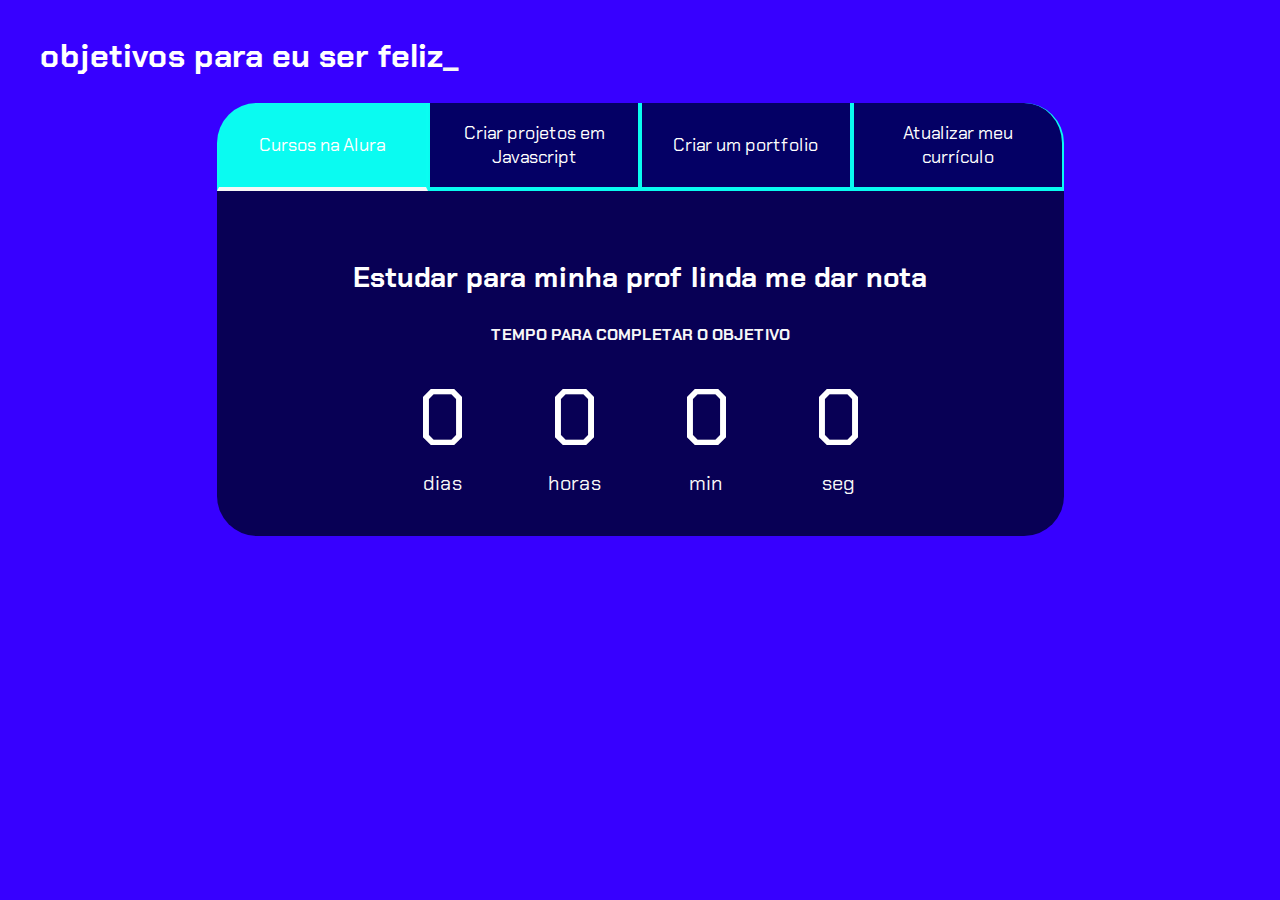
<file: index.html>
<!DOCTYPE html>
<html lang="pt-br">

<head>
    <meta charset="UTF-8">
    <meta name="viewport" content="width=device-width, initial-scale=1.0">
    <title>Meus objetivos do ano</title>
    <link rel="stylesheet" href="style.css">
</head>

<body>
    <section class="conteudo-principal">
        <h2 class="titulo-principal"> objetivos para eu ser feliz<span>_</span></h2>
        <div class="conteudo">
            <div class="botoes">
                <button class="botao ativo">Cursos na Alura</button>
                <button class="botao">Criar projetos em Javascript</button>
                <button class="botao">Criar um portfolio</button>
                <button class="botao">Atualizar meu currículo</button>
            </div>
            <div class="abas-textos">
                <div class="aba-conteudo ativo">
                    <h3 class="aba-conteudo-titulo-principal">Estudar para minha prof linda me dar nota</h3>
                    <h4 class="aba-conteudo-titulo-secundario">Tempo para completar o objetivo</h4>
                    <div class="contador">
                        <div class="contador-digito">
                            <p class="contador-digito-numero" id="dias0"></p>
                            <p class="contador-digito-texto">dias</p>
                        </div>
                        <div class="contador-digito">
                            <p class="contador-digito-numero" id="horas0"></p>
                            <p class="contador-digito-texto">horas</p>
                        </div>
                        <div class="contador-digito">
                            <p class="contador-digito-numero" id="min0"></p>
                            <p class="contador-digito-texto">min</p>
                        </div>
                        <div class="contador-digito">
                            <p class="contador-digito-numero" id="seg0"></p>
                            <p class="contador-digito-texto">seg</p>
                        </div>
                    </div>
                </div>
                <div class="aba-conteudo">
                    <h3 class="aba-conteudo-titulo-principal">Criar 5 projetos que a agrade</h3>
                    <h4 class="aba-conteudo-titulo-secundario">Tempo para completar o objetivo</h4>
                    <div class="contador">
                        <div class="contador-digito">
                            <p class="contador-digito-numero" id="dias1"></p>
                            <p class="contador-digito-texto">dias</p>
                        </div>
                        <div class="contador-digito">
                            <p class="contador-digito-numero" id="horas1"></p>
                            <p class="contador-digito-texto">horas</p>
                        </div>
                        <div class="contador-digito">
                            <p class="contador-digito-numero" id="min1"></p>
                            <p class="contador-digito-texto">min</p>
                        </div>
                        <div class="contador-digito">
                            <p class="contador-digito-numero" id="seg1"></p>
                            <p class="contador-digito-texto">seg</p>
                        </div>
                    </div>
                </div>
                <div class="aba-conteudo">
                    <h3 class="aba-conteudo-titulo-principal">Criar um portfolio com os meus 3 melhores projetos</h3>
                    <h4 class="aba-conteudo-titulo-secundario">Tempo para completar o objetivo</h4>
                    <div class="contador">
                        <div class="contador-digito">
                            <p class="contador-digito-numero" id="dias2"></p>
                            <p class="contador-digito-texto">dias</p>
                        </div>
                        <div class="contador-digito">
                            <p class="contador-digito-numero" id="horas2"></p>
                            <p class="contador-digito-texto">horas</p>
                        </div>
                        <div class="contador-digito">
                            <p class="contador-digito-numero" id="min2"></p>
                            <p class="contador-digito-texto">min</p>
                        </div>
                        <div class="contador-digito">
                            <p class="contador-digito-numero" id="seg2"></p>
                            <p class="contador-digito-texto">seg</p>
                        </div>
                    </div>
                </div>
                <div class="aba-conteudo">
                    <h3 class="aba-conteudo-titulo-principal">Atualizar meu curriculo com os certificados da Alura</h3>
                    <h4 class="aba-conteudo-titulo-secundario">Tempo para completar o objetivo</h4>
                    <div class="contador">
                        <div class="contador-digito">
                            <p class="contador-digito-numero" id="dias3"></p>
                            <p class="contador-digito-texto">dias</p>
                        </div>
                        <div class="contador-digito">
                            <p class="contador-digito-numero" id="horas3"></p>
                            <p class="contador-digito-texto">horas</p>
                        </div>
                        <div class="contador-digito">
                            <p class="contador-digito-numero" id="min3"></p>
                            <p class="contador-digito-texto">min</p>
                        </div>
                        <div class="contador-digito">
                            <p class="contador-digito-numero" id="seg3"></p>
                            <p class="contador-digito-texto">seg</p>
                        </div>
                    </div>
                </div>
            </div>
        </div>
    </section>
    <script src="main.js"></script>
</body>

</html>
</file>
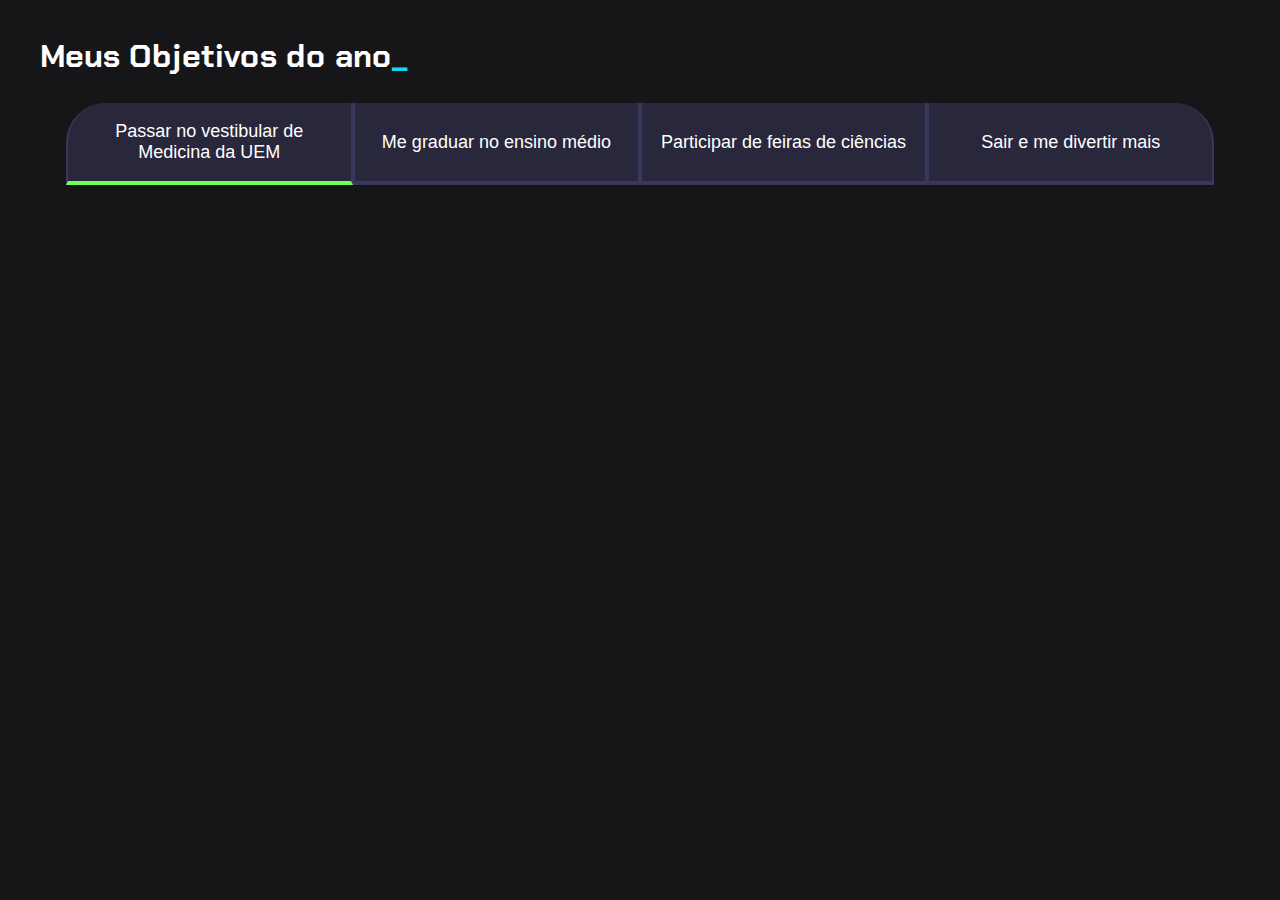
<file: 3D-main/3D-main/index.html>
<!DOCTYPE html>
<html lang="pt-br">
<head>
    <meta charset="UTF-8">
    <link rel="stylesheet" href="syyle.css">
    <meta http-equiv="X-UA-Compatible" content="IE=edge">
    <meta name="viewport" content="width=device-width, initial-scale=1.0">
    <title>Crevelaro, o agiota</title>
</head>
<body>

    <section class="conteudo-principal">
        <h2 class="titulo-principal">Meus Objetivos do ano<span>_</span></h2>

        <div class="botoes">
            <button class="botao ativo">Passar no vestibular de Medicina da UEM</button>
            <button class="botao">Me graduar no ensino médio</button>
            <button class="botao">Participar de feiras de ciências</button>
            <button class="botao">Sair e me divertir mais</button>

        </div>
    </section>
    <script src="main.js"></script>
</body>
</html>
</file>
<file: style.css>
@import url('https://fonts.googleapis.com/css2?family=Chakra+Petch:wght@400;700&display=swap');

:root {
    --cor-de-fundo: #3700ff;
    --verde: #f7f7f7;
    --branco: #ffffff;
    --botao-ativo: #0afdf1fd;
    --botao-inativo: rgba(2, 0, 95, 0.966);
    --texto-fundo: rgb(8, 0, 85);
}

body {
    background-color: var(--cor-de-fundo);
    color: var(--branco);
    font-family: 'Chakra Petch', sans-serif;
}


.conteudo-principal {
    display: flex;
    flex-direction: column;
    justify-content: center;
    align-items: center;
    max-width: 1200px;
    width: 100%;
    margin: 0 auto;
}

.titulo-principal {
    text-align: left;
    width: 100%;
    font-size: 32px;
}

.titulo-principal span {
    color: var(--verde);
}


.botao {
    font-family: 'Chakra Petch', sans-serif;
    background-color: var(--botao-inativo);
    color: var(--branco);
    display: flex;
    justify-content: center;
    padding: 1em;
    font-size: 18px;
    align-items: center;
    width: 100%;
    border-bottom: 4px solid var(--botao-ativo);
    border-left: 2px solid var(--botao-ativo);
    border-right: 2px solid var(--botao-ativo);
    border-top: none;
}

.botao:first-child {
    border-radius: 40px 40px 0 0;
}

.botoes {
    display: block;
}

.botao.ativo{
    background-color: var(--botao-ativo);
    border-bottom: 4px solid var(--verde);
}

.abas-textos{
    background-color: var(--texto-fundo);
    padding: 40px;
    border-radius: 0 0 40px 40px;
}
.aba-conteudo.ativo{
    display:block;
}

.aba-conteudo{
    display: none;
}

.aba-conteudo-titulo-principal{
    font-size: 28px;
    text-align: center;
}
.aba-conteudo-titulo-secundario{
    text-align: center;
    color: var(--verde);
    text-transform: uppercase;
}

.contador{
    display:flex;
    justify-content: center;
    flex-wrap: wrap;
}
.contador-digito{
    padding: 0 16px;
    text-align: center;
    min-width: 100px;
}

.contador-digito-numero{
    font-size: 80px;
    margin: 0;

}

.contador-digito-texto{
    color: var(--verde);
    font-size: 20px;
    margin: 0;

}

@media screen and (min-width: 768px) {
    .botoes {
        display: flex;
    }

    .botao:first-child {
        border-radius: 40px 0 0 0;
    }

    .botao:last-child {
        border-radius: 0 40px 0 0;
    }
}
</file>
<file: 3D-main/3D-main/syyle.css>
@import url('https://fonts.googleapis.com/css?family=Chakra+Petch:wght@400;700&display=swap');

:root {
  --cor-de-fundo: #161618;
  --verde: #6FFF57;
  --branco: #FFFFFF;
  --color1: rgb(18, 217, 235);
  --botao-ativo: #3A375E;
  --botao-inativo: rgba(58, 55, 94, 0.5);
  --texto-fundo: rgba(58, 55, 94, 0.3);
}

body {
  background-color: var(--cor-de-fundo);
  color: var(--branco);
  font-family: 'Chakra Petch', sans-serif;
}

.conteudo-principal {
    display: flex;
    flex-direction: column;
    justify-content: center;
    align-items: center;
    max-width: 1200px;
    width: 100%;
    margin: 0 auto;
}
.titulo-principal {
    text-align: left;
    width: 100%;
    font-size: 32px;
}
.titulo-principal span {
    color: var(--color1);
}
.botao {
    font-family: "Crakra Petch", sans-serif;
    background-color: var(--botao-inativo);
    color: var(--branco);
    display: flex;
    justify-content: center;
    padding: 1em;
    font-size: 18px;
    align-items: center;
    width: 100%;
    border-bottom: 4px solid var(--botao-ativo);
    border-left: 2px solid var(--botao-ativo);
    border-right: 2px solid var(--botao-ativo);
    border-top: none;
}
.botao:first-child {
    border-radius: 40px 40px 0 0;
}

.botoes {
    display: block;
}

.ativo{
    display: block;
    border-bottom: 4px solid var(--verde);
}

@media screen and (min-width: 768px) {
    .botoes {
        display: flex;
    }
}
@media screen and (min-width: 768px) {
    .botoes {
        display: flex;
    }

    .botao:first-child {
        border-radius: 40px 0 0 0;
    }

    .botao:last-child {
        border-radius: 0 40px 0 0;
    }
}
</file>
